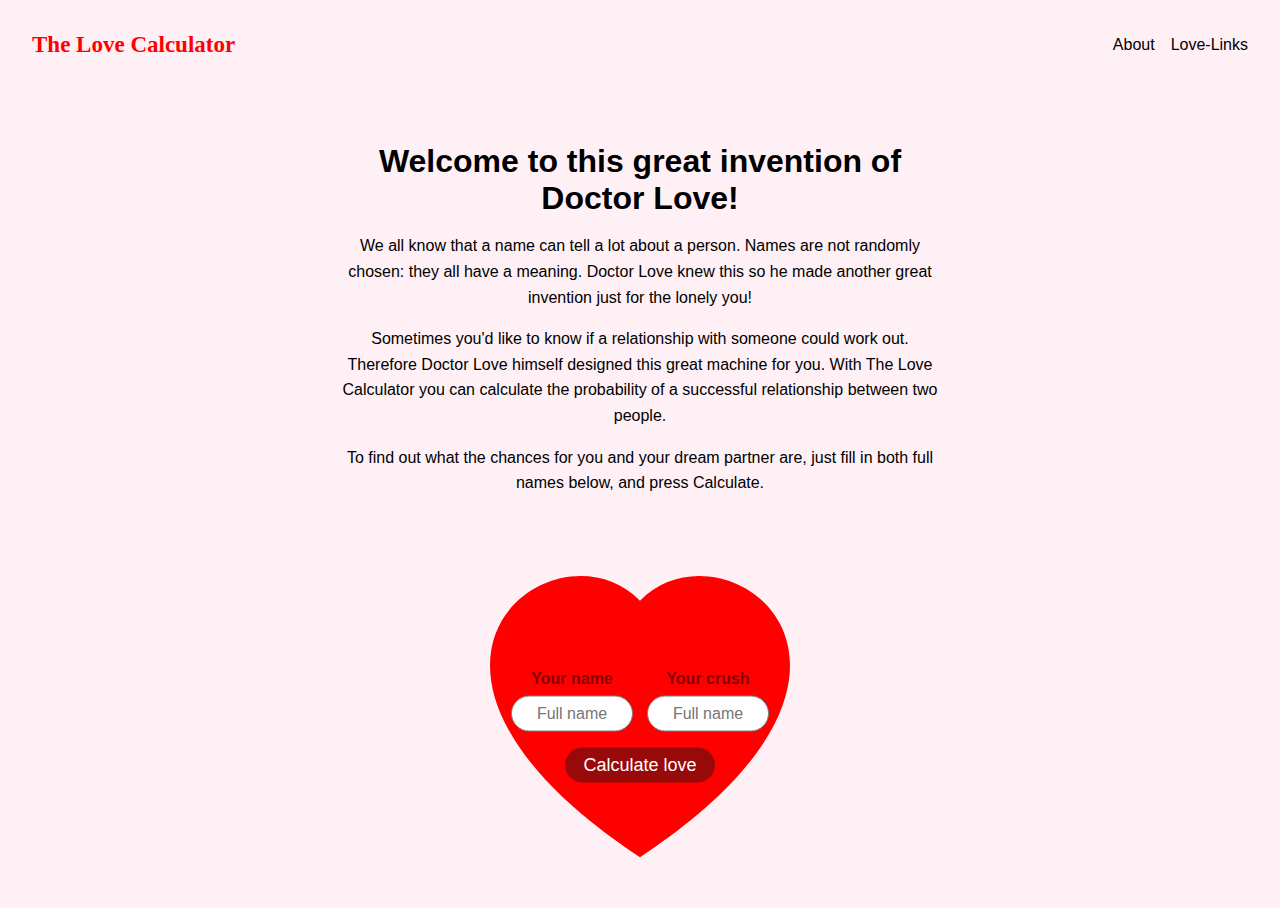
<file: index.html>
<!DOCTYPE html>
<html lang="en">
  <head>
    <meta charset="UTF-8" />
    <meta name="viewport" content="width=device-width, initial-scale=1.0" />
    <title>The Love Calculator</title>

    <!-- Google fonts-->
    <link rel="preconnect" href="https://fonts.googleapis.com" />
    <link rel="preconnect" href="https://fonts.gstatic.com" crossorigin />
    <link
      href="https://fonts.googleapis.com/css2?family=Caveat:wght@400..700&family=Lobster&family=Sacramento&display=swap"
      rel="stylesheet"
    />
    <link rel="stylesheet" href="style.css" />
    <script src="script.js"></script>
  </head>
  <body>
    <header>
      <ul class="navbar">
        <li><a href="" class="logo">The Love Calculator</a></li>
        <li><a href="about.html">About</a></li>
        <li><a href="links.html">Love-Links</a></li>
      </ul>
    </header>

    <section id="info">
      <div class="text-block">
        <h1>Welcome to this great invention of Doctor Love!</h1>
        <p>
          We all know that a name can tell a lot about a person. Names are not
          randomly chosen: they all have a meaning. Doctor Love knew this so he
          made another great invention just for the lonely you!
        </p>
        <p>
          Sometimes you'd like to know if a relationship with someone could work
          out. Therefore Doctor Love himself designed this great machine for
          you. With The Love Calculator you can calculate the probability of a
          successful relationship between two people.
        </p>
        <p>
          To find out what the chances for you and your dream partner are, just
          fill in both full names below, and press Calculate.
        </p>
      </div>
    </section>

    <section id="calculator">
      <svg class="heart" xmlns="http://www.w3.org/2000/svg" viewBox="0 0 16 16">
        <path
          fill-rule="evenodd"
          d="M8 1.314C12.438-3.248 23.534 4.735 8 15-7.534 4.736 3.562-3.248 8 1.314"
        />
      </svg>

      <div class="calculator-content">
        <div class="grid-container">
          <div class="your-name">
            <p>Your name</p>
            <input type="text" id="username1" placeholder="Full name" />
          </div>
          <div class="crush-name">
            <p>Your crush</p>
            <input type="text" id="username2" placeholder="Full name" />
          </div>
        </div>
        <button id="calculate">Calculate love</button>
      </div>
    </section>
  </body>
</html>
</file>
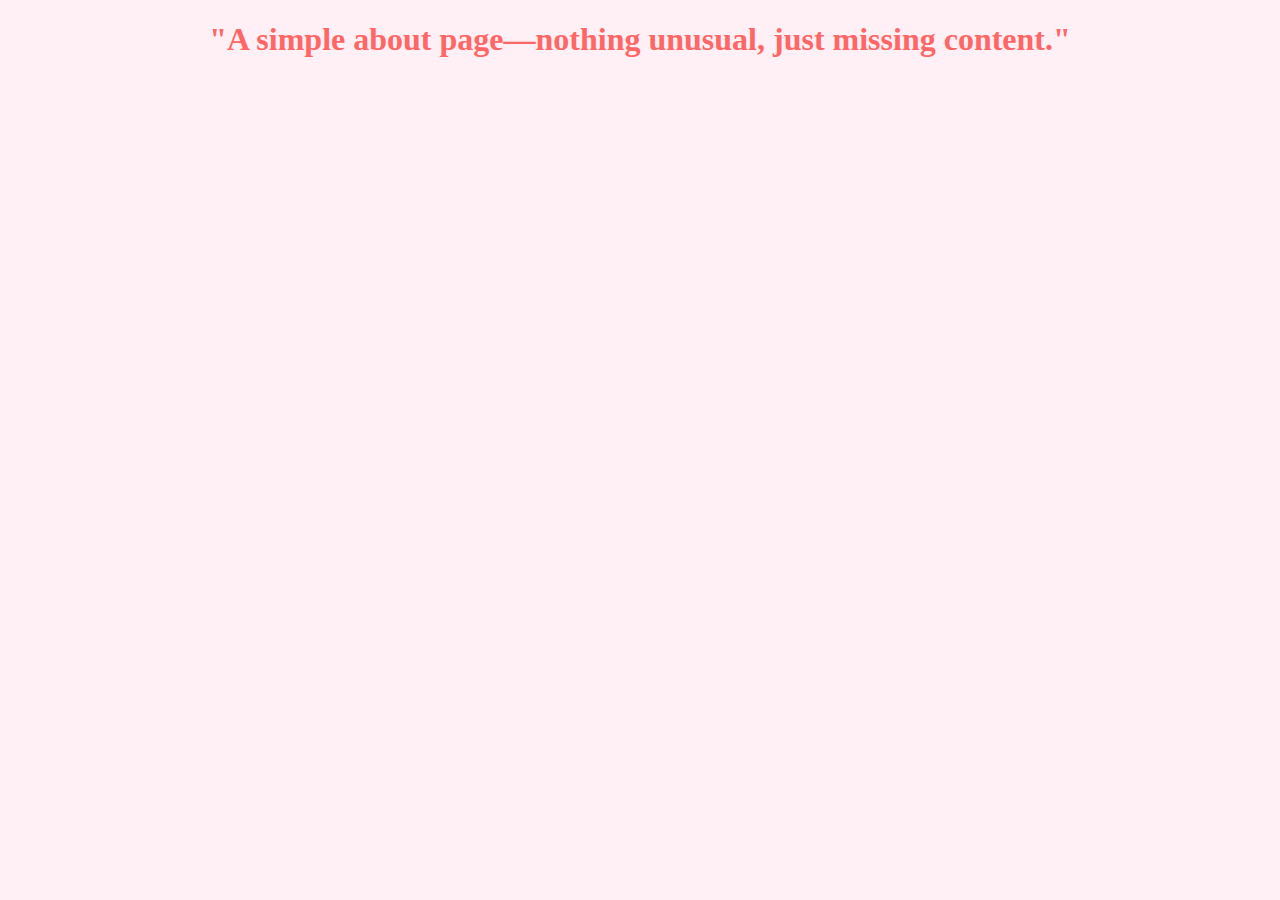
<file: about.html>
<!DOCTYPE html>
<html lang="en">
  <head>
    <meta charset="UTF-8" />
    <meta name="viewport" content="width=device-width, initial-scale=1.0" />
    <title>About</title>
  </head>
  <body style="background: #fff0f5">
    <h1 style="text-align: center; color: rgb(255, 102, 102)">
      "A simple about page—nothing unusual, just missing content."
    </h1>
  </body>
</html>
</file>
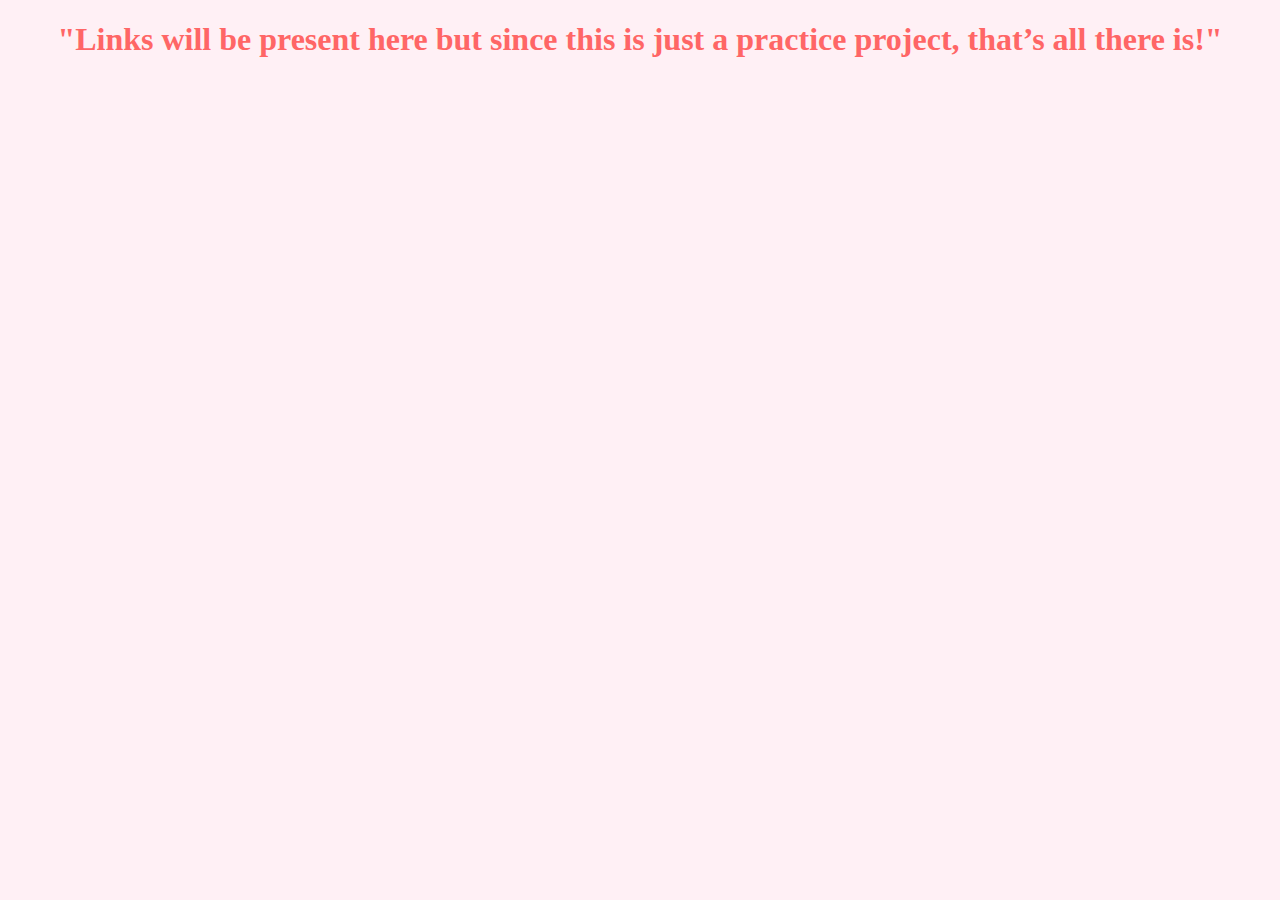
<file: links.html>
<!DOCTYPE html>
<html lang="en">
  <head>
    <meta charset="UTF-8" />
    <meta name="viewport" content="width=device-width, initial-scale=1.0" />
    <title>Love Links</title>
  </head>
  <body style="background: #fff0f5">
    <h1 style="text-align: center; color: rgb(255, 102, 102)">
      "Links will be present here but since this is just a practice project,
      that’s all there is!"
    </h1>
  </body>
</html>
</file>
<file: style.css>
body {
  font-family: Arial, Helvetica, sans-serif;
  margin: 0;
  padding: 0;
  text-align: center;
  background: #fff0f5;
}

ul.navbar {
  list-style: none;
  display: flex;
  gap: 1rem;
  padding: 1rem 2rem;
  align-items: center;
}

.navbar li:nth-child(2) {
  margin-left: auto;
}

a {
  text-decoration: none;
  color: black;
}

.logo {
  color: red;
  font-weight: bold;
  font-size: 23px;
  font-family: "Playwrite CA", cursive;
}

#info {
  display: flex;
  flex-direction: column;
  align-items: center;
  justify-content: center;
  padding: 2rem 1rem;
}

.text-block {
  max-width: 600px;
  text-align: center;
  margin: 0 auto;
}

.text-block h1 {
  font-size: 2rem;
  margin-bottom: 1rem;
}

.text-block p {
  line-height: 1.6;
  margin-bottom: 1rem;
}

#calculator {
  position: relative;
  width: 300px;
  height: 300px;
  margin: 2rem auto;
}

.heart {
  width: 100%;
  height: 100%;
  display: block;
}

.heart path {
  fill: red; /*color for the svg heart*/
}

.calculator-content {
  position: absolute;
  top: 50%;
  left: 50%;
  transform: translate(-50%, -50%);
  display: flex;
  flex-direction: column;
  align-items: center;
  gap: 1rem;
  width: 80%;
}

.grid-container {
  display: flex;
  flex-direction: row;
  justify-content: center;
  gap: 2rem;
  width: 100%;
}

.grid-container div {
  display: flex;
  flex-direction: column;
  align-items: center;
  width: 120px;
}

.grid-container p {
  font-weight: bold;
  margin: 0 0 0.5rem 0;
  color: hsla(0, 97%, 15%, 0.679);
}

.grid-container input {
  width: 100%;
  padding: 0.5rem;
  font-size: 16px;
  border-radius: 20px;
  border: 1px solid grey;
  text-align: center;
}

.grid-container input:focus {
  outline: none;
  border: 2px solid rgb(255, 163, 163);
  box-shadow: 0 0 5px rgba(255, 0, 0, 0.5);
}

#calculate {
  background-color: hsla(0, 76%, 23%, 0.679);
  width: 150px;
  height: 35px;
  border: none;
  border-radius: 30px;
  color: white;
  font-size: 18px;
  cursor: pointer;
}

/* --- css for responsiveness--- */
@media (max-width: 400px) {
  #calculator {
    width: 250px;
    height: 250px;
  }
  .calculator-content {
    width: 90%;
  }
  .grid-container {
    flex-direction: column;
  }
  .grid-container input {
    font-size: 14px;
  }
  #calculate {
    width: 130px;
    height: 30px;
    font-size: 16px;
  }
}
</file>
